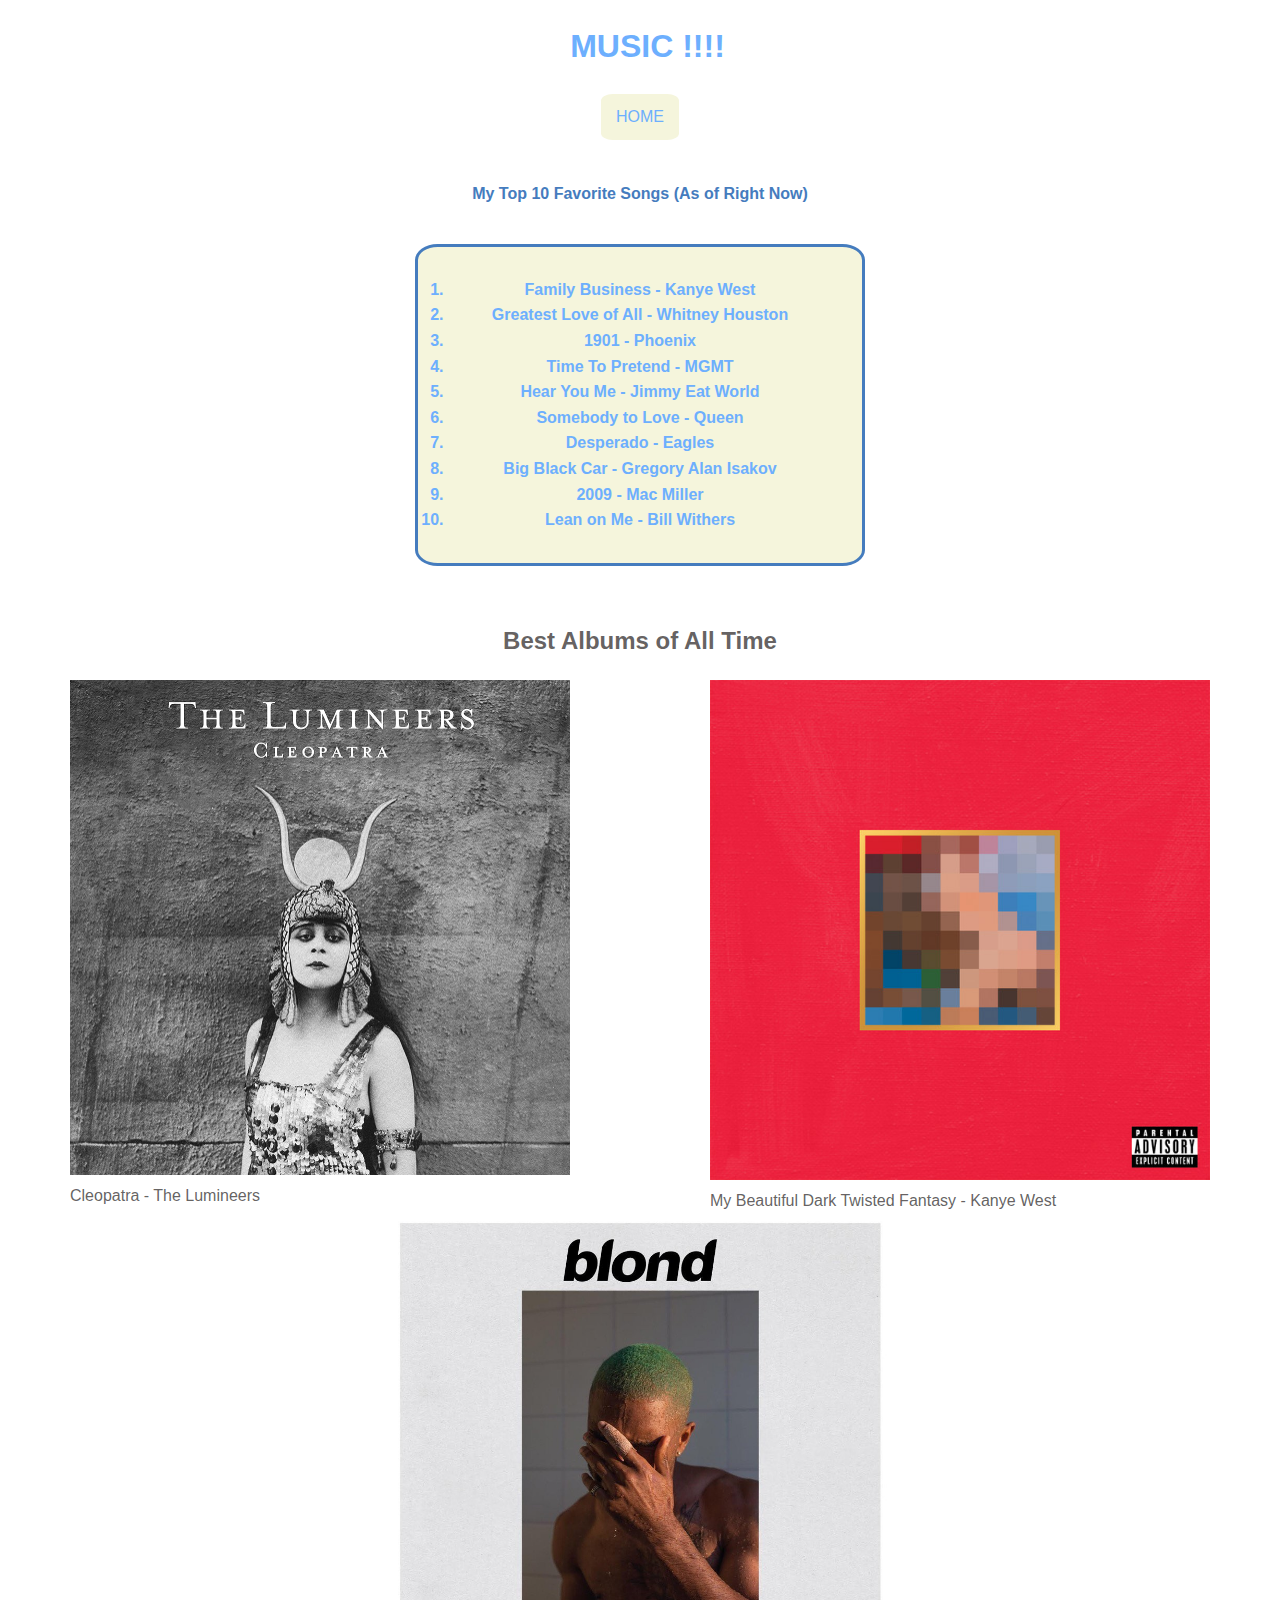
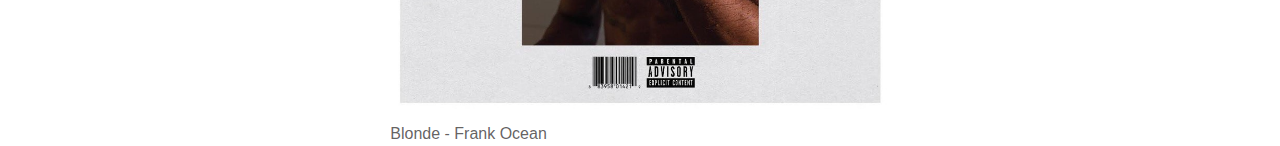
<file: music.html>
<!DOCTYPE html>
<html lang="en">
<head>
    <meta charset="UTF-8">
    <meta name="viewport" content="width=device-width, initial-scale=1.0">
    <link rel="stylesheet" href="stylesheetmobile.css">
    <title>Favorite Music</title>
</head>
<body>
    <div class="navbar">
        <h1 class="namelogo">Music !!!!</h1>
            <ul class="navlinks">
                <li><a href="index.html">Home</a></li>
            </ul>
    </div>
    
    <div class="textcenterin">
        <h4>My Top 10 Favorite Songs (As of Right Now)</h4>
        <ol class="speciallist">
            <li>Family Business - Kanye West</li>
            <li>Greatest Love of All - Whitney Houston</li>
            <li>1901 - Phoenix</li>
            <li>Time To Pretend - MGMT</li>
            <li>Hear You Me - Jimmy Eat World</li>
            <li>Somebody to Love - Queen </li>
            <li>Desperado - Eagles</li>
            <li>Big Black Car - Gregory Alan Isakov</li>
            <li>2009 - Mac Miller</li>
            <li>Lean on Me - Bill Withers</li>
        </ol>   
    </div>

    <!-- <table>
        <tr>
            <th colspan="3">Best Albums of All Time</th>
        </tr>
        <tr>
            <td>
                <figure>
                    <img src="images/Cleopatra.jpg" alt="">
                    <figcaption>Cleopatra - The Lumineers</figcaption>
                </figure>
            </td>
            <td>
                <figure>
                    <img src="images/MyBe.jpeg" alt="">
                    <figcaption>My Beautiful Dark Twisted Fantasy - Kanye West</figcaption>
                </figure>
            </td>
            <td>
                <figure>
                    <img src="images/Blond.jpg" alt="">
                    <figcaption>Blonde - Frank Ocean</figcaption>
                </figure>
            </td>
        </tr>
    </table> -->

    <div class="album-container">
        <h2>Best Albums of All Time</h2>
    
        <div class="album-row">
            <figure>
                <img src="images/Cleopatra.jpg" alt="">
                <figcaption>Cleopatra - The Lumineers</figcaption>
            </figure>
    
            <figure>
                <img src="images/MyBe.jpeg" alt="">
                <figcaption>My Beautiful Dark Twisted Fantasy - Kanye West</figcaption>
            </figure>
    
            <figure>
                <img src="images/Blond.jpg" alt="">
                <figcaption>Blonde - Frank Ocean</figcaption>
            </figure>
        </div>
    </div>    

</body>
</html>
</file>
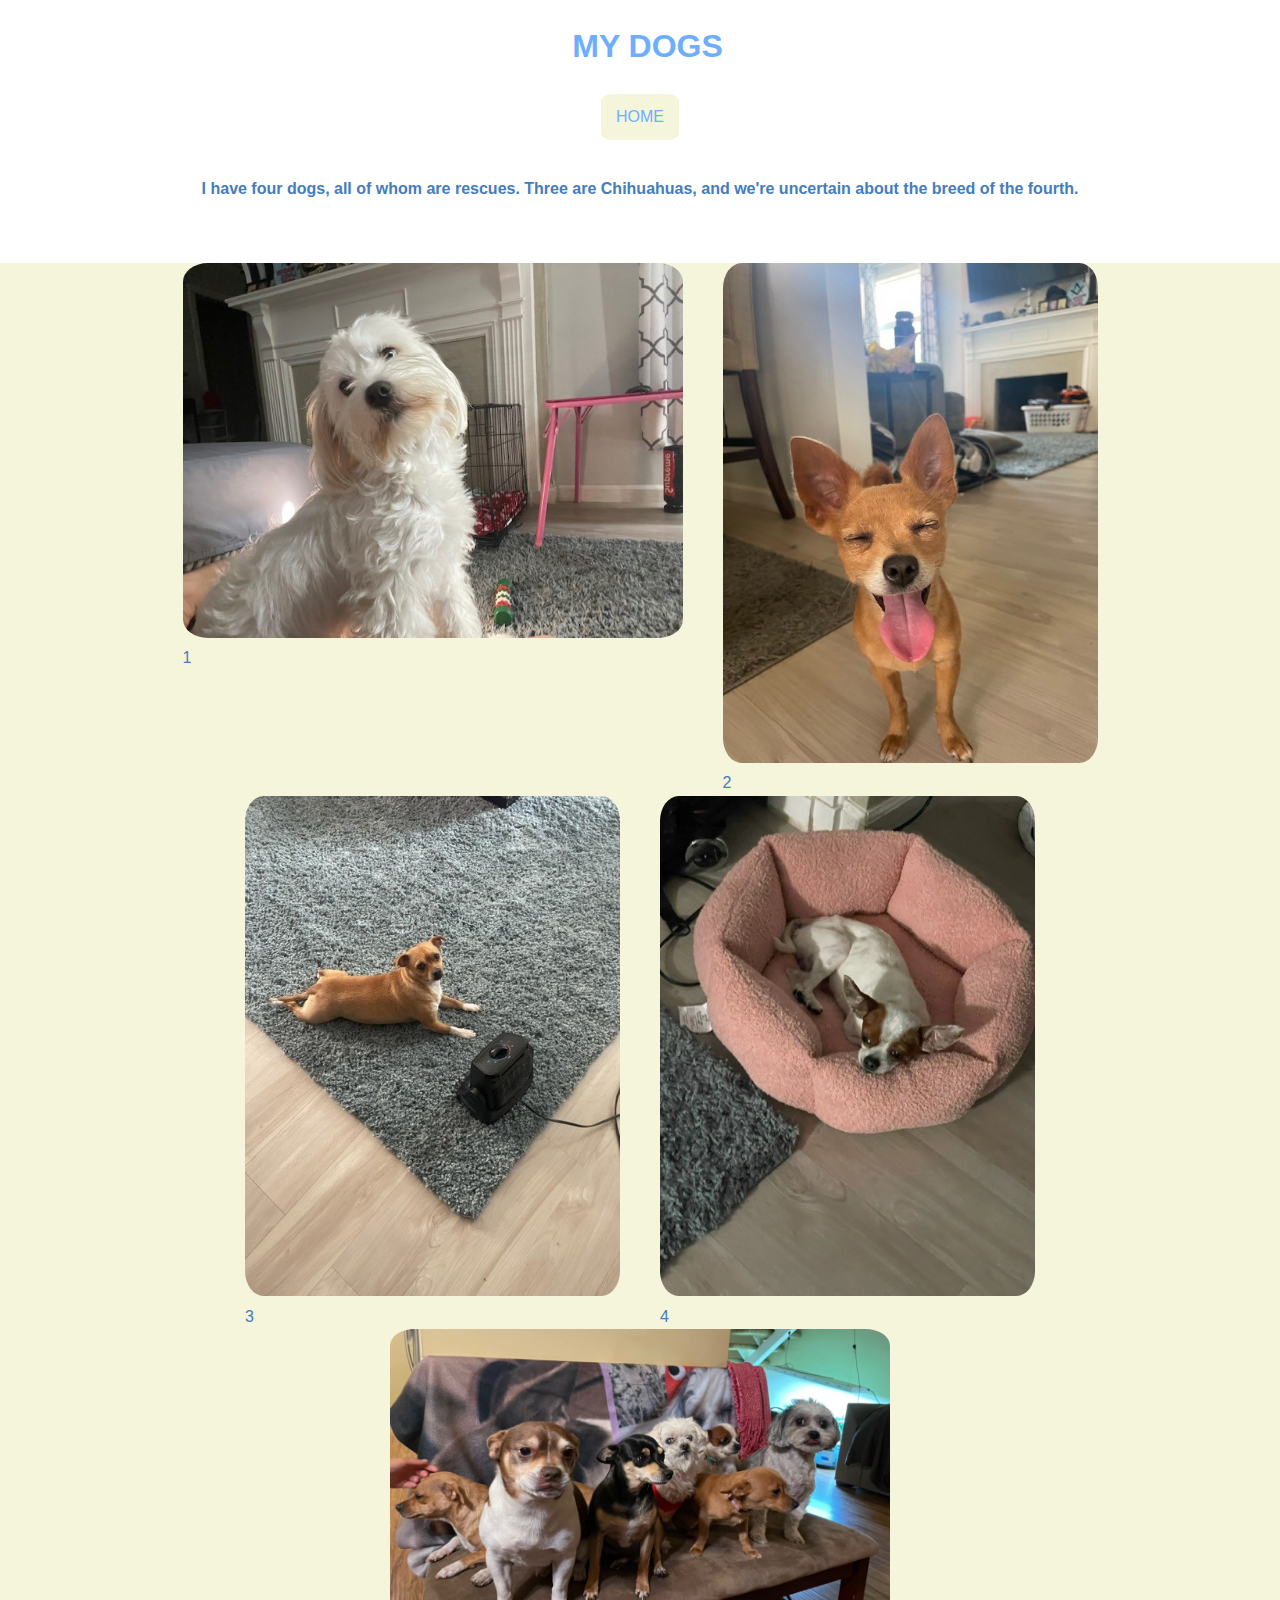
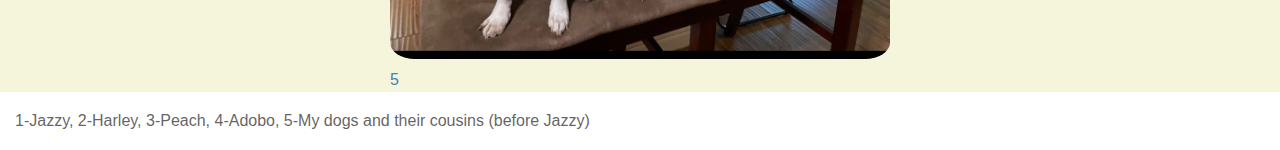
<file: mydogs.html>
<!DOCTYPE html>
<html lang="en">
<head>
    <meta charset="UTF-8">
    <meta name="viewport" content="width=device-width, initial-scale=1.0">
    <link rel="stylesheet" href="stylesheetmobile.css">
    <title>My Dogs</title>
</head>
<body>

    <div class="navbar">
        <h1 class="namelogo" >My Dogs</h1>
            <ul class="navlinks">
                <li><a href="index.html">Home</a></li>
            </ul>
    </div>
    

    <p class="textcenterin">I have four dogs, all of whom are rescues. Three are Chihuahuas, and we're uncertain about the breed of the fourth.</p>
    <br>
    <div class="image-container">
        <figure>
            <img src="images/jazzy.jpg" alt="jazzy">
            <figcaption>1</figcaption>
        </figure>
        <figure>
            <img src="images/harley.jpg" alt="harley">
            <figcaption>2</figcaption>
        </figure>
        <figure>
            <img src="images/peach.jpg" alt="peach">
            <figcaption>3</figcaption>
        </figure>
        <figure>
            <img src="images/adobo.jpg" alt="adobo">
            <figcaption>4</figcaption>
        </figure>
        <figure>
            <img src="images/cousins.jpg" alt="cousins">
            <figcaption>5</figcaption>
        </figure>
    </div>

    <footer class="textgen">
        <p>1-Jazzy, 2-Harley, 3-Peach, 4-Adobo, 5-My dogs and their cousins (before Jazzy)</p>
    </footer>
</body>
</html>
</file>
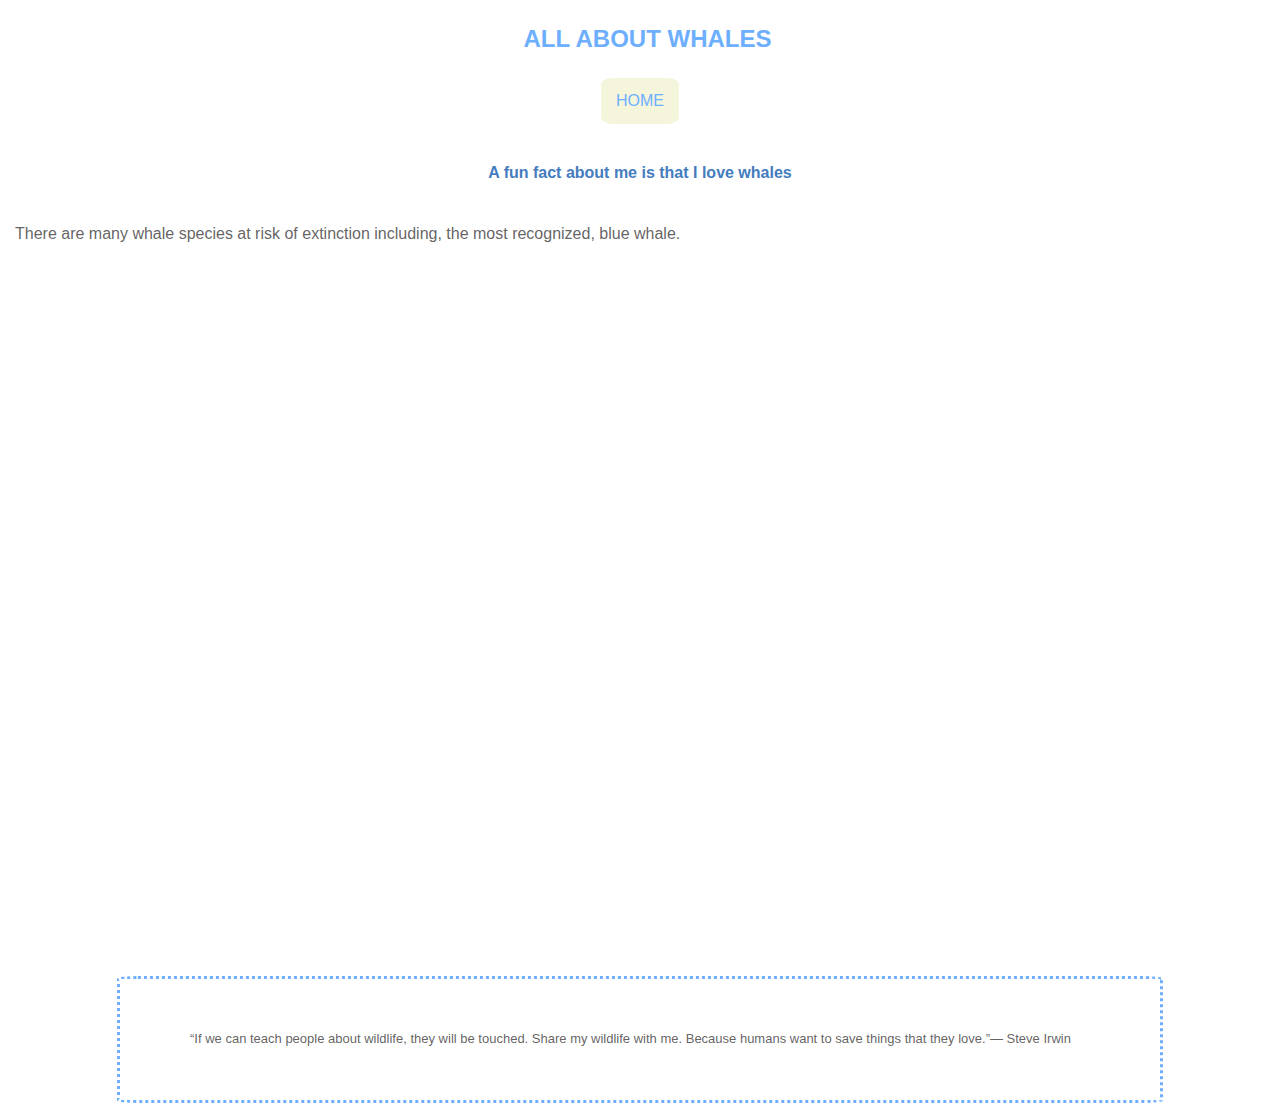
<file: whales.html>
<!DOCTYPE html>
<html lang="en">
<head>
    <meta charset="UTF-8">
    <meta name="viewport" content="width=device-width, initial-scale=1.0">
    <link rel="stylesheet" href="stylesheetmobile.css">
    <title>Whales</title>
</head>
<body>
    <div class="navbar">
        <h2 class="namelogo">All About Whales</h2>
        <ul class="navlinks">
            <li><a href="index.html">Home</a></li>
    </div>

    <p class="textcenterin">A fun fact about me is that I love whales</p>
    <p class="textgen">There are many whale species at risk of extinction including, the most recognized, blue whale.</p>

    <div id="iframecontainer">
        <iframe id="iframewhale" src="https://www.youtube.com/embed/EvtMTV9mMSc" title="The Best Whale Moments Captured on Film | Top 5 | BBC Earth" allow="accelerometer; autoplay; clipboard-write; encrypted-media; gyroscope; picture-in-picture; web-share" allowfullscreen></iframe>
    </div>

    <div id="quotecont">
        <p class="textin">
            <q>If we can teach people about wildlife, they will be touched. Share my wildlife with me. Because humans want to save things that they love.</q>— Steve Irwin</p>
    </div> 
</body>
</html>
</file>
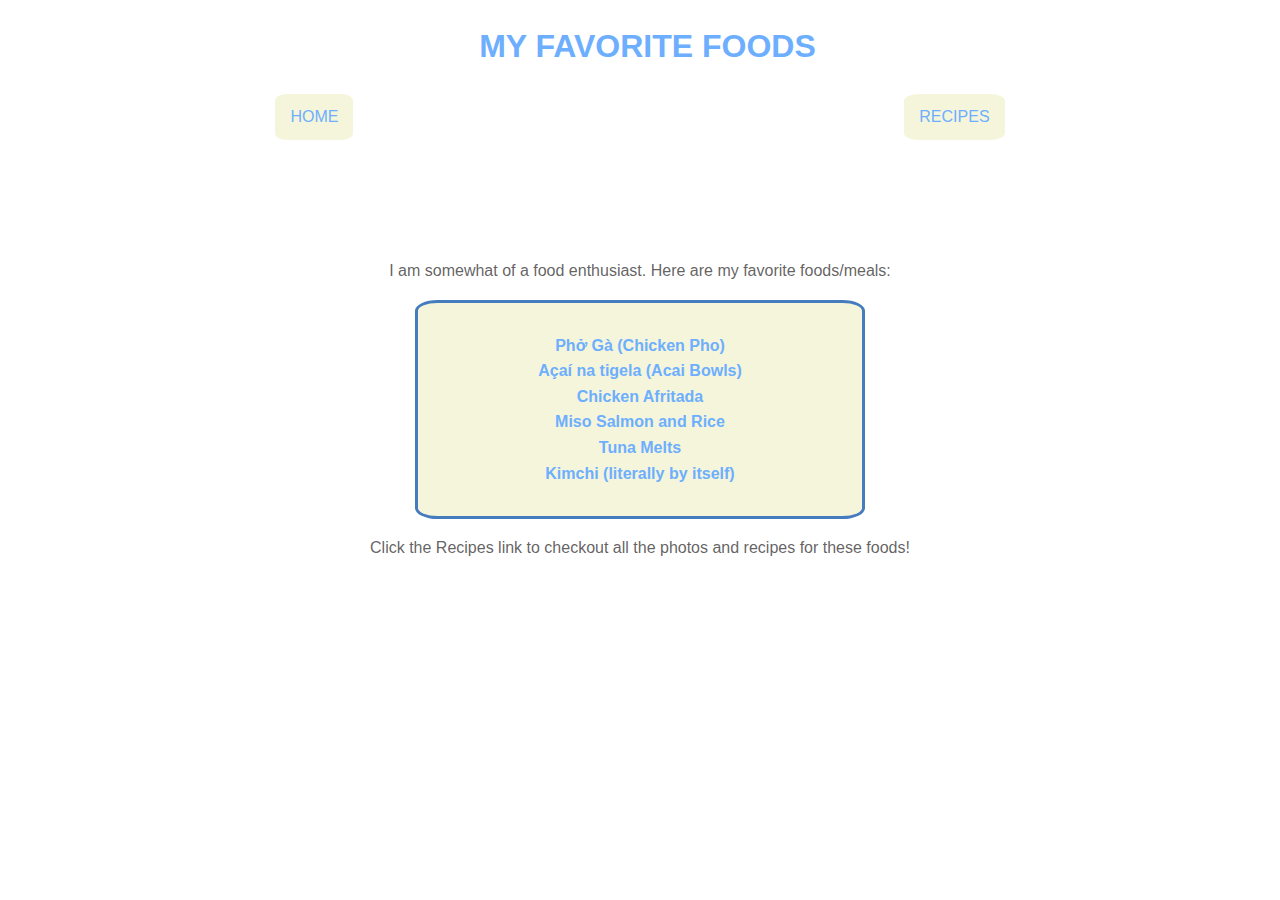
<file: my_foods/food.html>
<!DOCTYPE html>
<html lang="en">
<head>
    <meta charset="UTF-8">
    <meta name="viewport" content="width=device-width, initial-scale=1.0">
    <link rel="stylesheet" href="../stylesheetmobile.css">
    <title>Foods</title>
</head>
<body>

    <div class="navbar">
        <h1 class="namelogo">My Favorite Foods</h1>
            <ul class="navlinks">
                <li><a href="../index.html">Home</a></li>
                <li><a href="recipes.html">Recipes</a></li>
            </ul>
    </div>
    
    <div class="textcenterin2">
        <p>I am somewhat of a food enthusiast. Here are my favorite foods/meals:</p>
        
        <ul class="speciallist">
            <li>Phở Gà (Chicken Pho)</li>
            <li>Açaí na tigela (Acai Bowls)</li>
            <li>Chicken Afritada</li>
            <li>Miso Salmon and Rice</li>
            <li>Tuna Melts</li>
            <li>Kimchi (literally by itself)</li>
        </ul>

        <p>Click the Recipes link to checkout all the photos and recipes for these foods!</p>
    </div>
</body>
</html>
</file>
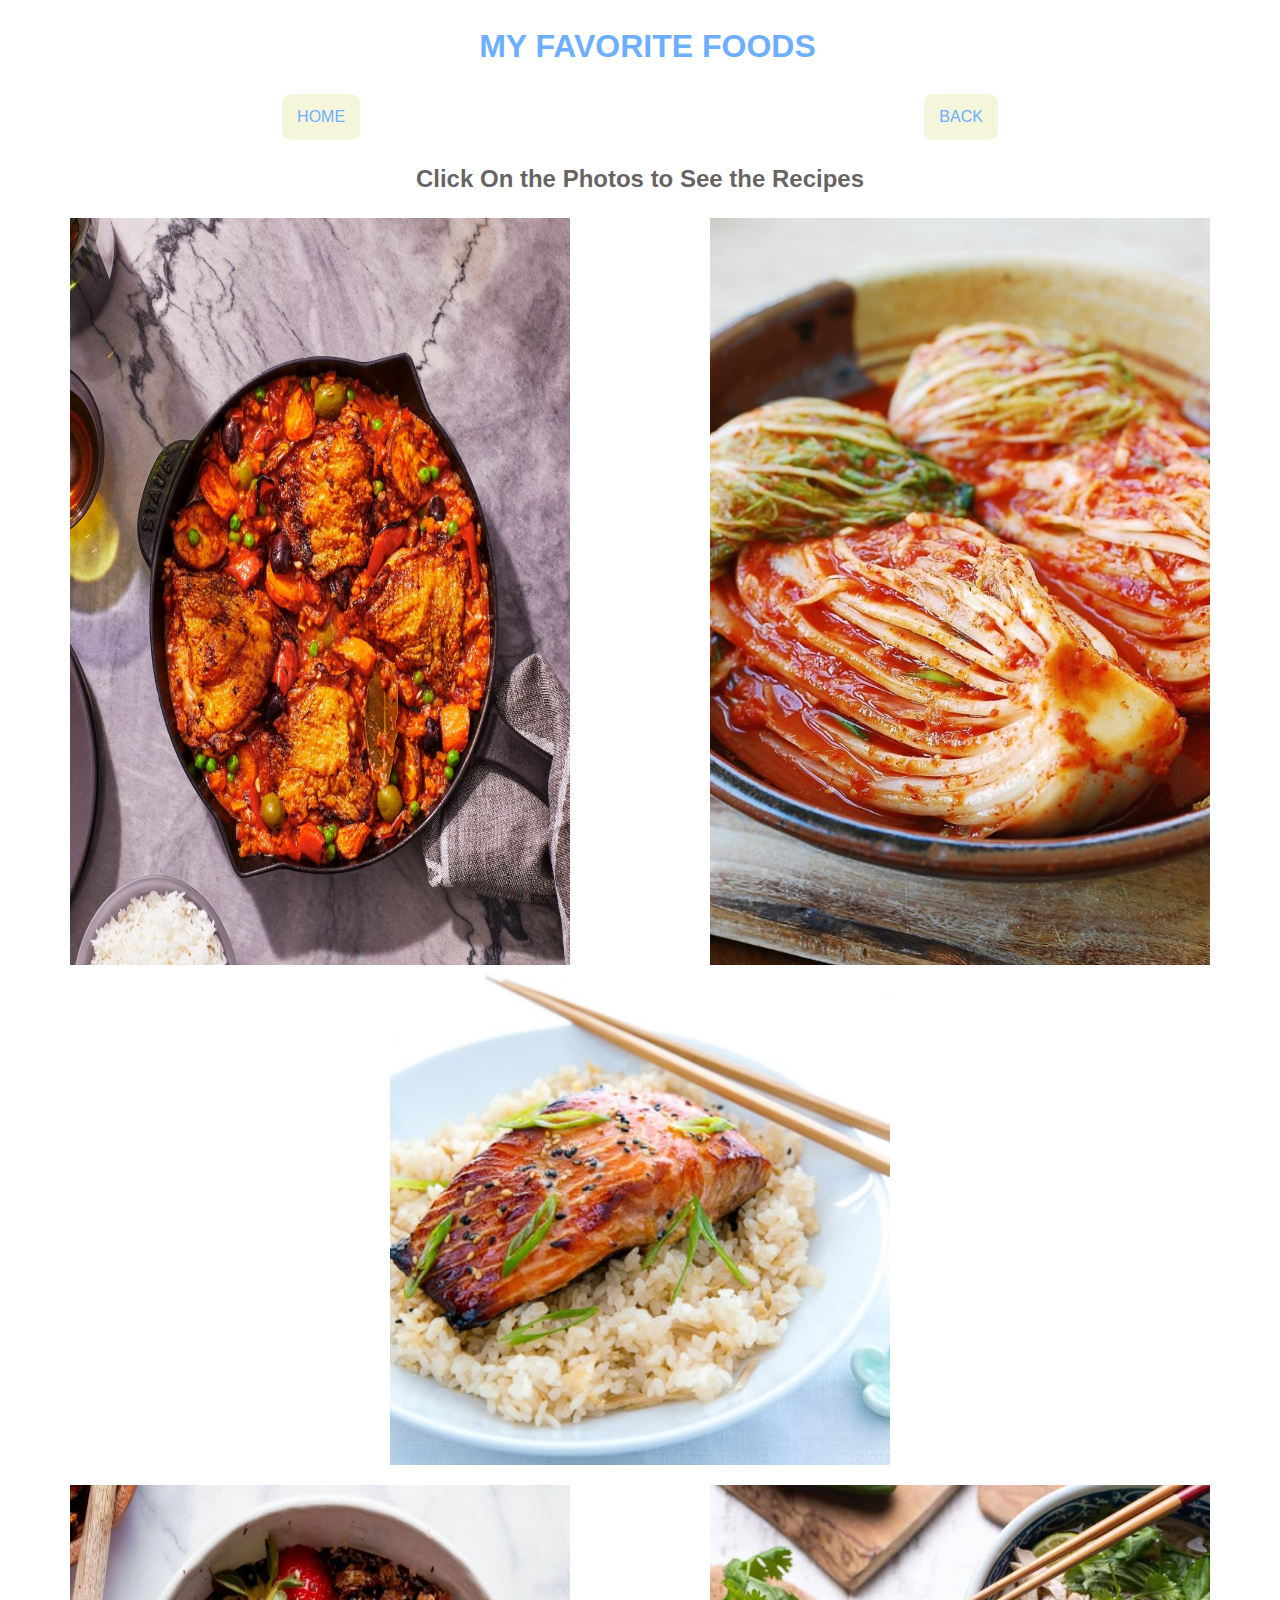
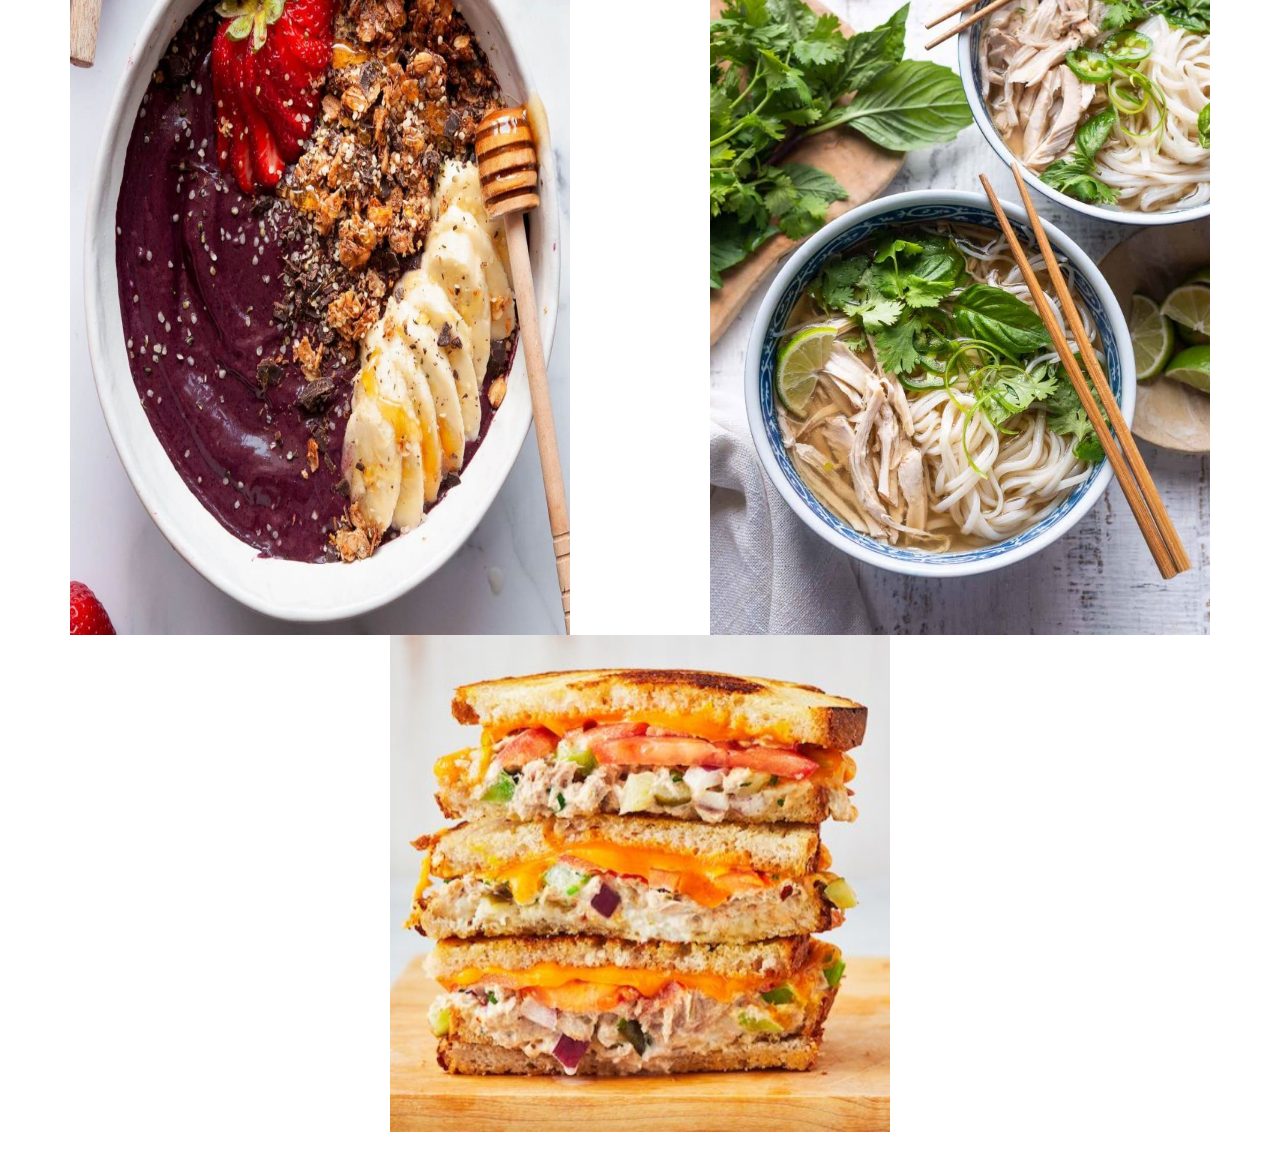
<file: my_foods/recipes.html>
<!DOCTYPE html>
<html lang="en">
<head>
    <meta charset="UTF-8">
    <meta name="viewport" content="width=device-width, initial-scale=1.0">
    <link rel="stylesheet" href="../stylesheetmobile.css">
    <title>Recipes</title>
</head>
<body>
    <div class="navbar">
        <h1 class="namelogo">My Favorite Foods</h1>
            <ul class="navlinks">
                <li><a href="../index.html">Home</a></li>
                <li><a href="food.html">Back</a></li>
            </ul>
    </div>

    <!-- <table>
        <tr>
            <th colspan="3">Click On the Photos to See the Recipes</th>
        </tr>
        <tr>
            <td><a href="https://www.kawalingpinoy.com/chicken-afritada/"><img src="../images/afritada.jpg" alt="afritada"></a></td>
            <td><a href="https://www.maangchi.com/recipe/easy-kimchi"><img src="../images/kimchi.jpg" alt="kimchi"></a></td>
            <td><a href="https://www.justonecookbook.com/miso-salmon/"><img src="../images/salmon.jpg" alt="miso-salmon"></a></td>
        </tr>
        <tr>
            <td><a href="https://downshiftology.com/recipes/acai-bowl/"><img src="../images/acai.jpg" alt="acai-bowl"></a></td>
            <td><a href="https://www.foodandwine.com/recipes/chicken-pho"><img src="../images/pho.jpg" alt="chicken-pho"></a></td>
            <td><a href="https://www.delish.com/cooking/recipe-ideas/a26146096/tuna-melt-recipe/"><img src="../images/tunamelt.jpg" alt="tunamelt"></a></td>
        </tr>
    </table> -->

    <div class="recipe-container">
        <h2>Click On the Photos to See the Recipes</h2>
        
        <div class="recipe-row">
            <a href="https://www.kawalingpinoy.com/chicken-afritada/">
                <img src="../images/afritada.jpg" alt="afritada">
            </a>
            <a href="https://www.maangchi.com/recipe/easy-kimchi">
                <img src="../images/kimchi.jpg" alt="kimchi">
            </a>
            <a href="https://www.justonecookbook.com/miso-salmon/">
                <img src="../images/salmon.jpg" alt="miso-salmon">
            </a>
        </div>
    
        <div class="recipe-row">
            <a href="https://downshiftology.com/recipes/acai-bowl/">
                <img src="../images/acai.jpg" alt="acai-bowl">
            </a>
            <a href="https://www.foodandwine.com/recipes/chicken-pho">
                <img src="../images/pho.jpg" alt="chicken-pho">
            </a>
            <a href="https://www.delish.com/cooking/recipe-ideas/a26146096/tuna-melt-recipe/">
                <img src="../images/tunamelt.jpg" alt="tunamelt">
            </a>
        </div>
    </div>
    
</body>
</html>
</file>
<file: stylesheetmobile.css>
body {
	font-family: Verdana, Geneva, Tahoma, sans-serif;
	line-height: 1.6;
	margin: 0;
	min-height: auto;
    background: none;
}
ul {
    margin: 0;
    padding: 0;
    list-style: none;
}

a {
    color: #6daffe;
    text-decoration: none;
    background-color: beige;
    display: flex;
    justify-content: space-around;
}

.namelogo {
    padding-left: 15px;
    text-transform: uppercase;
    color: #6daffe;
    display: flex;
    justify-content: center;
}

.navlinks {
    margin-top: 5px;
    display: flex;
    flex-wrap: wrap;
    flex-direction:column;
}

.namelogo a, .navlinks a {
    padding: 10px 15px;
	text-transform: uppercase;
	text-align: center;
	display: flex;
}

.navlinks a:hover {
    color: #457cbe;
}

#iframecontainer {
    display: flex;
    justify-content: center;
}

#iframewhale {
    border: none;
    width: 100%;
    height: 700px;
}

.textin {
    display: flex;
    border-style:dotted;
    border-radius: 2%;
    padding-top: 50px;
    padding-bottom: 50px;
    padding-left: 70px;
    padding-right: 70px;
    width: 900px;
    border-color: #6daffe;
    color:  rgba(68, 63, 63, 0.829);
    font-size: small;
}

#quotecont {
    display: flex;
    justify-content: center;
}

.textcenterin {
    display: flex;
    align-items: center;
    color:#457cbe;
    padding-top: 20px;
    padding-bottom: 20px;
    font-weight: 600;
    flex-direction: column;
}

.textcenterin2 {
    display: flex;
    flex-direction: column;
    align-items: center;
    margin-top: 8%;
    margin-bottom: 8%;
    color:  rgba(68, 63, 63, 0.829);
}

.textgen {
    margin-left: 15px;
    color: rgba(68, 63, 63, 0.829);
}

.speciallist {
    display: flex;
    flex-direction: column;
    color: #6daffe;
    text-decoration: none;
    background-color: beige;
    padding: 30px;
    border-top-right-radius: 5%;
    border-top-left-radius:5% ;
    border-bottom-left-radius: 5%;
    border-bottom-right-radius:5% ;
    text-align: center;
    font-weight: 900;
    border-color: #457cbe;
    border-style: solid;
    width: 30%;
}

.album-container {
    display: flex;
    flex-direction: column;
    align-items: center;  
    width: 100%;
    color: rgba(68, 63, 63, 0.829);
}

.album-row {
    display: flex;
    justify-content: space-around;  
    width: 100%;
    flex-wrap: wrap;
    flex-shrink: inherit;
}

figure {
    margin: 0 20px; 
}

figure img {
    max-width: 500px;
    max-height: 500px;
}

.recipe-container {
    display: flex;
    flex-direction: column;
    align-items: center;
    width: 100%;
    color: rgba(68, 63, 63, 0.829);
}

.recipe-row {
    display: flex;
    justify-content: space-around;
    flex-wrap: wrap; 
    width: 100%;
    margin-bottom: 20px; 
}

.recipe-row a {
    margin: 0 10px; 
    box-sizing: border-box;
}

.recipe-row img{
    max-width: 500px;
    max-height: 1000px;
}

.image-container {
    display: flex;
    flex-wrap: wrap;
    justify-content: center;
    background: beige;
    color: #457cbe;
}

.image-container img {
    border-radius: 5%;
}

#gif-container {
    display: flex;
    justify-content: center;
    align-items: center;
    padding-top: 50px;
}

#gif {
    transition: opacity 0.5s ease-in-out;  
    opacity: 1; 
}

#gif:hover {
    opacity: 0; 
}

@media screen and (min-width: 850px) {
    .navlinks{
        flex-direction: row;
        justify-content: space-around;
    }
    a{
        border-radius: 15%;
    }

}

@media (max-width: 600px) {
    figure img {
        max-width: 300px;
        max-height: 300px; 
    }
    .speciallist{
        border-style: none;
        width: 100%;
    }

    .recipe-row img {
        max-width: 300px;
        max-height: 500px;
    }
}
</file>
